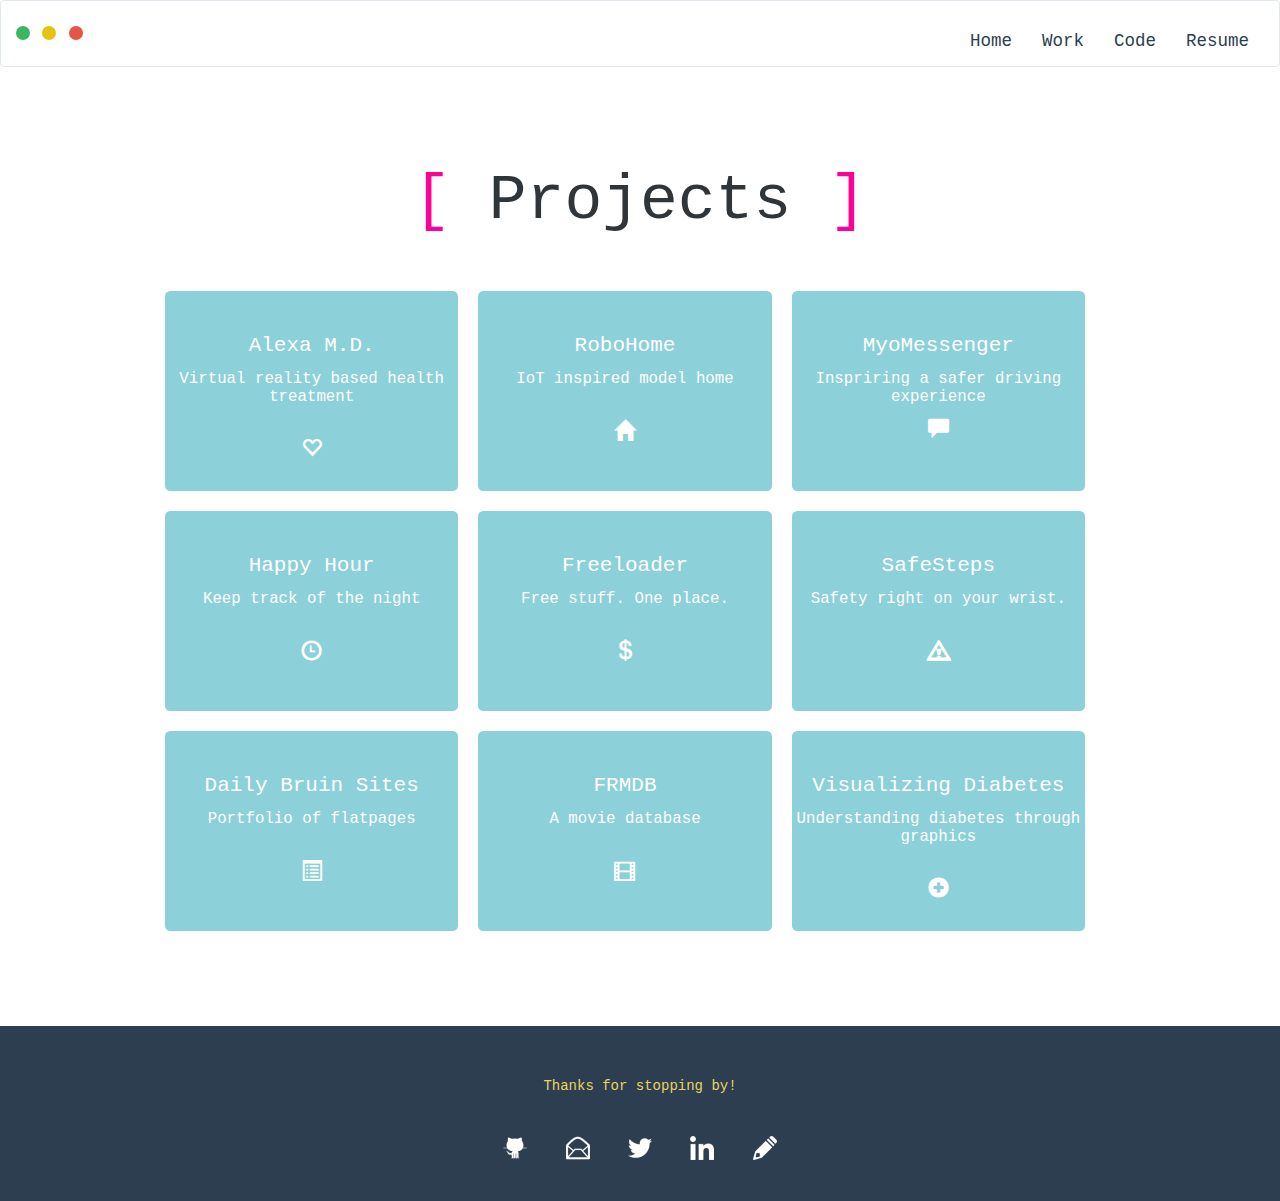
<file: code.html>
<!DOCTYPE html>
<html >
  <head>
    <meta charset="UTF-8">
    <title>Ruth Johnson - Code</title>
    
<link rel='stylesheet prefetch' href='https://maxcdn.bootstrapcdn.com/bootstrap/3.3.6/css/bootstrap.min.css'>
<link rel='stylesheet prefetch' href='https://maxcdn.bootstrapcdn.com/font-awesome/4.5.0/css/font-awesome.min.css'>

<link rel="stylesheet" href="css/code.css">
    
    
  </head>

  <body>
    <nav class="navbar navbar-default">
  <div class="container-fluid">
    <!-- Brand and toggle get grouped for better mobile display -->
    <a href="index.html"><div class="navbar-header"></a>
    <a href="index.html"><div class="button green"></div></a>
    <a href="index.html"><div class="button yellow"></div></a>
    <a href="index.html"><div class="button red"></div></a>
    
    </div>

    <!-- Collect the nav links, forms, and other content for toggling -->
    <div class="collapse navbar-collapse" id="bs-example-navbar-collapse-1">
  
      <ul class="nav navbar-nav navbar-right">
        <li><a href="index.html">Home</a></li>
        <li><a href="work.html">Work</a></li>
        <li><a href="code.html">Code</a></li>
        <li><a href="resume.pdf">Resume</a></li>
      </ul>
    </div><!-- /.navbar-collapse -->
  </div><!-- /.container-fluid -->
</nav>
    <div class="wrapper">
  <div class="header">
    <h1 class="header__title">
      <span id="pink">[</span> Projects <span id="pink">]</span>
    </h1>
  </div>

  <div class="cards">

    <div class=" card [ is-collapsed ] ">
      <div class="card__inner [ js-expander ]">
        <span>Alexa M.D.</span>
        <h4>Virtual reality based health treatment</h4>
        <span class="glyphicon glyphicon-heart-empty" id="icon"></span>
      </div>
      <div class="card__expander">  
        <div class="col-sm-4">
        <h3>Alexa M.D.</h3> 
          <h4><span id="star" class="glyphicon glyphicon-star"></span> Best Healthcare Wearable Hack/ Best use of Amazon Alexa</h4>
        <h4>TreeHacks 2016</h4>
          <a href="http://devpost.com/software/alexa-m-d-ya4w5u"><span class="glyphicon glyphicon-link"></span></a>
          <a href="https://github.com/AkhilNadendla/Tree-Hacks-Jarvis-MD"><span class="glyphicon glyphicon-folder-open"></span></a>
        </div>
        <div class="col-sm-8" id="list">
          <li>Created a mental health treatment application by setting up a virtual environment for exposure therapy using the Amazon Echo and Oculus Rift.</li>
          <li>Also designed an automated medicine dispenser using Intel Edison, 3D printing, and laser cutting.</li>
        </div>
      </div>
    </div>

    <div class=" card [ is-collapsed ] ">
      <div class="card__inner [ js-expander ]">
        <span>RoboHome</span>
        <h4>IoT inspired model home</h4>
          <span class="glyphicon glyphicon-home" id="icon"></span>
      </div>
      <div class="card__expander">
        <i class="fa fa-close [ js-collapser ]"></i>
        <div class="col-sm-4">
        <h3>RoboHome</h3> 
          <h4><span class="glyphicon glyphicon-star" id="star"></span> 1st Place Overall Winner</h4>
        <h4>IDEA Hacks 2016</h4>
          <a href="https://vimeo.com/152070027"><span class="glyphicon glyphicon-link"></span></a>
          <a href="https://github.com/kfrankc/RoboHome"><span class="glyphicon glyphicon-folder-open"></span></a>
        </div>
        <div class="col-sm-8" id="list">
          <li>IoT themed smart home model implementing automatic lighting, doors, T.V., and "shower" through an Android app, Myo armband, and website.</li>
          <li>Powered through Arduino Uno, and assembled using 3D printing and soldering.</li>
        </div>
      </div>
    </div>

    <div class=" card [ is-collapsed ] ">
      <div class="card__inner [ js-expander ]">
        <span>MyoMessenger</span>
        <h4>Inspriring a safer driving experience</h4>
        <span class="glyphicon glyphicon-comment"></span>
      </div>
      <div class="card__expander">
        <i class="fa fa-close [ js-collapser ]"></i>
       <div class="col-sm-4">
        <h3>MyoMessenger</h3>
        <h4><span id="star" class="glyphicon glyphicon-star"></span> Top 4 Finalists</h4>
        <h4>Cal Hacks 2.0</h4>
          <a href="http://devpost.com/software/myomessenger-uc5go0"><span class="glyphicon glyphicon-link"></span></a>
          <a href="https://github.com/kfrankc/MyoMessenger"><span class="glyphicon glyphicon-folder-open"></span></a>
        </div>
        <div class="col-sm-8" id="list">
          <li>Designed an app to create a safer driving expereience by using the Myo armband to send messages through hand gestures.</li>
          <li>Also used the Muse headband to detect and notify drivers when they are falling asleep.</li>
        </div>
      </div>
    </div>

    <div class=" card [ is-collapsed ] ">
      <div class="card__inner [ js-expander ]">
        <span>Happy Hour</span>
        <h4>Keep track of the night</h4>
        <span class="glyphicon glyphicon-time" id="icon"></span>
      </div>
      <div class="card__expander">
        <i class="fa fa-close [ js-collapser ]"></i>
        <div class="col-sm-4">
        <h3>Happy Hour</h3> 
          <h4><span id="star" class="glyphicon glyphicon-star"></span> Best Uber Hack</h4>
        <h4>Cal Hacks 2.0</h4>
          <a href="http://devpost.com/software/happyhour"><span class="glyphicon glyphicon-link"></span></a>
          <a href="https://github.com/ruthjohnson95/HappyHour"><span class="glyphicon glyphicon-folder-open"></span></a>
        </div>
        <div class="col-sm-8" id="list">
          <li>Inspired by college-age drinking, our team created a Pebble application that keeps track of a user's number of drinks and calculates the BMI.</li>
          <li>App notifies user when they are above the legal limit.</li>
          <li>User can request Uber information from their watch as well.</li>
        </div>
      </div>
    </div>

    <div class=" card [ is-collapsed ] ">
      <div class="card__inner [ js-expander ]">
        <span>Freeloader</span>
        <h4>Free stuff. One place.</h4>
        <span id="icon" class="glyphicon glyphicon-usd"></span>
      </div>
      <div class="card__expander">
        <i class="fa fa-close [ js-collapser ]"></i>
        <div class="col-sm-4">
        <h3>Freeloader</h3> 
          <h4><span id="star" class="glyphicon glyphicon-star"></span> Winner Popular Choice</h4>
        <h4>SB Hacks 2015</h4>
          <a href="http://kaspii.github.io/free-loader/newIndex.html"><span class="glyphicon glyphicon-link"></span></a>
          <a href="http://devpost.com/software/freeloader"><span class="glyphicon glyphicon-folder-open"></span></a>
        </div>
        <div class="col-sm-8" id="list">
          <li>Created a Facebook web application that finds free events and opportunities by parsing through user's newsfeed and Facebook groups.</li>
          <li>
          Enables users to search by specific item or by school.
          </li>
        </div>
      </div>
    </div>

    <div class=" card [ is-collapsed ] ">
      <div class="card__inner [ js-expander ]">
        <span>SafeSteps</span>
        <h4>Safety right on your wrist.</h4>
        <span id="icon" class = "glyphicon glyphicon-warning-sign"></span>
      </div>
      <div class="card__expander">
        <i class="fa fa-close [ js-collapser ]"></i>
<div class="col-sm-4">
        <h3>SafeSteps</h3> 
        <h4>Hack the Planet 2015</h4>
          <a href="http://devpost.com/software/safesteps"><span class="glyphicon glyphicon-link"></span></a>
          <a href="https://github.com/ruthjohnson95/SafeSteps"><span class="glyphicon glyphicon-folder-open"></span></a>
        </div>
        <div class="col-sm-8" id="list">
          <li>Pebble app that acts as an emergency help system at one press of a button.</li>
          <li>With one button, user can contact a set of listed contacts with a text message with their location and call with a pre-recorded message using Twilio.</li>
        </div>
      </div>
    </div>

    <div class=" card [ is-collapsed ] ">
      <div class="card__inner [ js-expander ]">
        <span>Daily Bruin Sites</span>
        <h4>Portfolio of flatpages</h4>
        <span id="icon" class="glyphicon glyphicon-list-alt"></span>
      </div>
      <div class="card__expander">
       <div class="col-sm-4">
        <h3>Daily Bruin Sites</h3> 
          <p>(links on titles)</p>
        </div>
        <div class="col-sm-8" id="list">
          <li>Comilation of various flatpages and projects designed for the Daily Bruin website.</li>
          <li><a href="http://dailybruin.com/usac-election-2016/">USAC 2016</a> - website containing all live updates and information for the 2016 USAC election</li>
          <li><a href="http://graphics.dailybruin.com/stripping-away-the-paint/">Stripping Away the Paint</a> - flat-page designed for quarterly magazine, Prime</li>
          <li><a href="http://graphics.dailybruin.com/billy_martin/">Billy Martin</a> - page covering story of UCLA tennis coach</li>
        </div>
      </div>
    </div>

    <div class=" card [ is-collapsed ] ">
      <div class="card__inner [ js-expander ]">
        <span>FRMDB</span>
        <h4>A movie database</h4>
        <span id="icon" class="glyphicon glyphicon-film"></span>
      </div>
      <div class="card__expander">
      <div class="col-sm-4">
        <h3>FRMDB</h3> 
        <h4>Summer 2015</h4>
          <a href="http://kfrankc.me/FRMDB/index.html"><span class="glyphicon glyphicon-link"></span></a>
          <a href="https://github.com/kfrankc/FRMDB"><span class="glyphicon glyphicon-folder-open"></span></a>
      </div>
        <div class="col-sm-8" id="list">
        <li>website database that holds rankings of movies and books</li>
        <li>built using Google spreadsheets API, JQuery, Bootstrap framework</li>
        <li>inspired by Life Sci 15 Professor Jay Phelan
        </div>
      </div>
    </div>

    <div class=" card [ is-collapsed ] ">
      <div class="card__inner [ js-expander ] ">
        <span>Visualizing Diabetes</span>
        <h4>Understanding diabetes through graphics</h4>
        <span id="icon" class="glyphicon glyphicon-plus-sign"></span>
      </div>
      <div class="card__expander">
        <div class="col-sm-4">
        <h3>Data Visualization for Diabetes</h3> 
        <h4>PennApps 2016</h4>
          <a href="http://devpost.com/software/data-visualization-for-diabetes"><span class="glyphicon glyphicon-link"></span></a>
          <a href="https://github.com/kfrankc/diabetes-visualization"><span class="glyphicon glyphicon-folder-open"></span></a>
        </div>
       <div class="col-sm-8" id="list">
        <li>created data visualization of diabetes prevalence around the world to increase awareness</li>
        <li>parsed json data and used webgl to output interactive globe showing population with the diabetes per country</li>
       </div>
      </div>
    </div>

  </div>
</div>
<footer>
  <div>
  <p id="thank_you"> Thanks for stopping by!</p>
  <div class="icons">
    <a href="https://github.com/ruthjohnson95"><img src="img/github-24.png"></a>
    <a href="mailto:ruthjohnson@ucla.edu"><img src="img/email-24.png"></a>
    <a href="https://twitter.com/ruthie_johnson"><img src="img/twitter-24.png"></a>
    <a href="https://www.linkedin.com/in/ruthjohnson13"><img src="img/linkedin-24.png"></a>
    <a href="https://medium.com/@ruthiejohnson"><img src="img/pencil-24.png"></a>
  </div>
  </div>
</footer>
    <script src='https://ajax.googleapis.com/ajax/libs/jquery/1.11.1/jquery.min.js'></script>

        <script src="js/index.js"></script>
    
  </body>

</html>
</file>
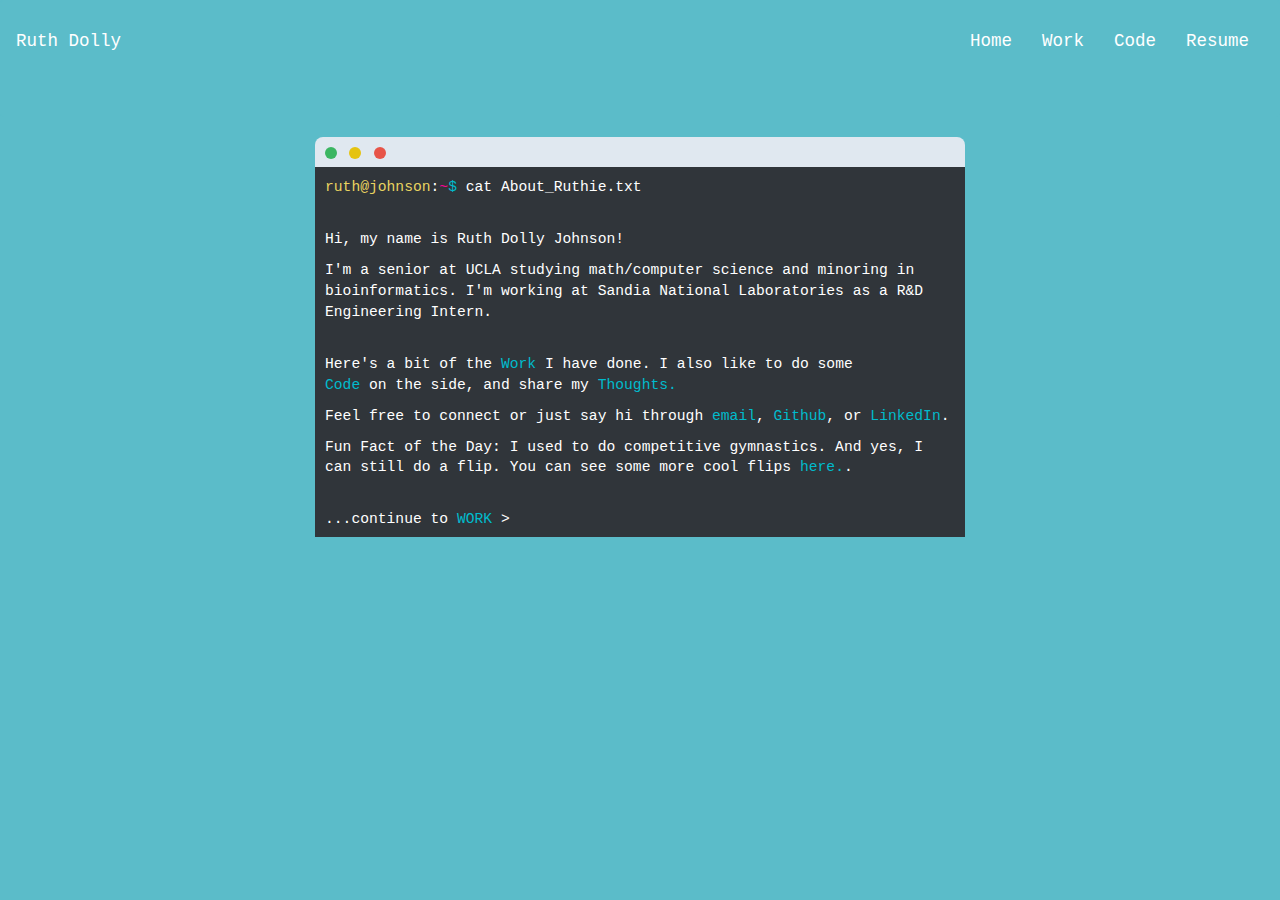
<file: skip.html>
<html> 
<head> 
<title>Ruth Johnson</title> 


<link rel="stylesheet" href="https://maxcdn.bootstrapcdn.com/bootstrap/3.3.2/css/bootstrap.min.css">
<script src="https://ajax.googleapis.com/ajax/libs/jquery/1.11.1/jquery.min.js"></script>
<script src="https://maxcdn.bootstrapcdn.com/bootstrap/3.3.1/js/bootstrap.min.js"></script>
<scipt src="https://maxcdn.bootstrapcdn.com/font-awesome/4.5.0/css/font-awesome.min.css"></scipt>
<link rel="stylesheet" href="css/style.css">
</head> 
<body> 
 
<div class="main">
<nav class="navbar navbar-default">
  <div class="container-fluid">
    <!-- Brand and toggle get grouped for better mobile display -->
    <div class="navbar-header">
      <button type="button" class="navbar-toggle collapsed" data-toggle="collapse" data-target="#bs-example-navbar-collapse-1" aria-expanded="false">
        <span class="sr-only">Toggle navigation</span>
        <span class="icon-bar"></span>
        <span class="icon-bar"></span>
        <span class="icon-bar"></span>
      </button>
      <a class="navbar-brand" href="#">Ruth Dolly</a>
    </div>

    <!-- Collect the nav links, forms, and other content for toggling -->
    <div class="collapse navbar-collapse" id="bs-example-navbar-collapse-1">
  
      <ul class="nav navbar-nav navbar-right">
        <li><a href="index.html">Home</a></li>
        <li><a href="work.html">Work</a></li>
        <li><a href="code.html">Code</a></li>
        <li><a href="resume.pdf">Resume</a></li>
      </ul>
    </div><!-- /.navbar-collapse -->
  </div><!-- /.container-fluid -->
</nav>
<div class="terminal-window">
  <header>
    <div class="button green"></div>
    <div class="button yellow"></div>
    <div class="button red"></div>
  </header>
  <section class="terminal">
    <div id="console"></div> 
    <p><span id='a'>ruth@johnson</span>:<span id='b'>~</span><span id='c'>$</span> cat About_Ruthie.txt</p>
    <br/>
    <p>Hi, my name is Ruth Dolly Johnson!</p>
    <p>I'm a senior at UCLA studying math/computer science and minoring in
bioinformatics. I'm working at Sandia National Laboratories as a
R&D Engineering Intern.</p>
    <br/>
    <p>Here's a bit of the <a href="work.html">Work</a> I have done. I also like to do some <br/><a href="code.html">Code</a> on the side, and share my <a href="https://medium.com/@ruthiejohnson">Thoughts.</a></p>

    <p>Feel free to connect or just say hi through <a href="mailto:ruthjohnson@ucla.edu">email</a>,  <a href="https://github.com/ruthjohnson95">Github</a>, or  <a href="https://www.linkedin.com/in/ruthjohnson13">LinkedIn</a>.</p>

    <p>Fun Fact of the Day: I used to do competitive gymnastics. And yes, I can 
      still do a flip. You can see some more cool flips <a href="https://www.youtube.com/watch?v=Jh0s3gE7KMw">here.</a>.</p>
    <br/>

    <p>...continue to <a href="work.html">WORK</a> ></p>
  </section>
</div>
</div>
</nav>
</body> 
</html>
</file>
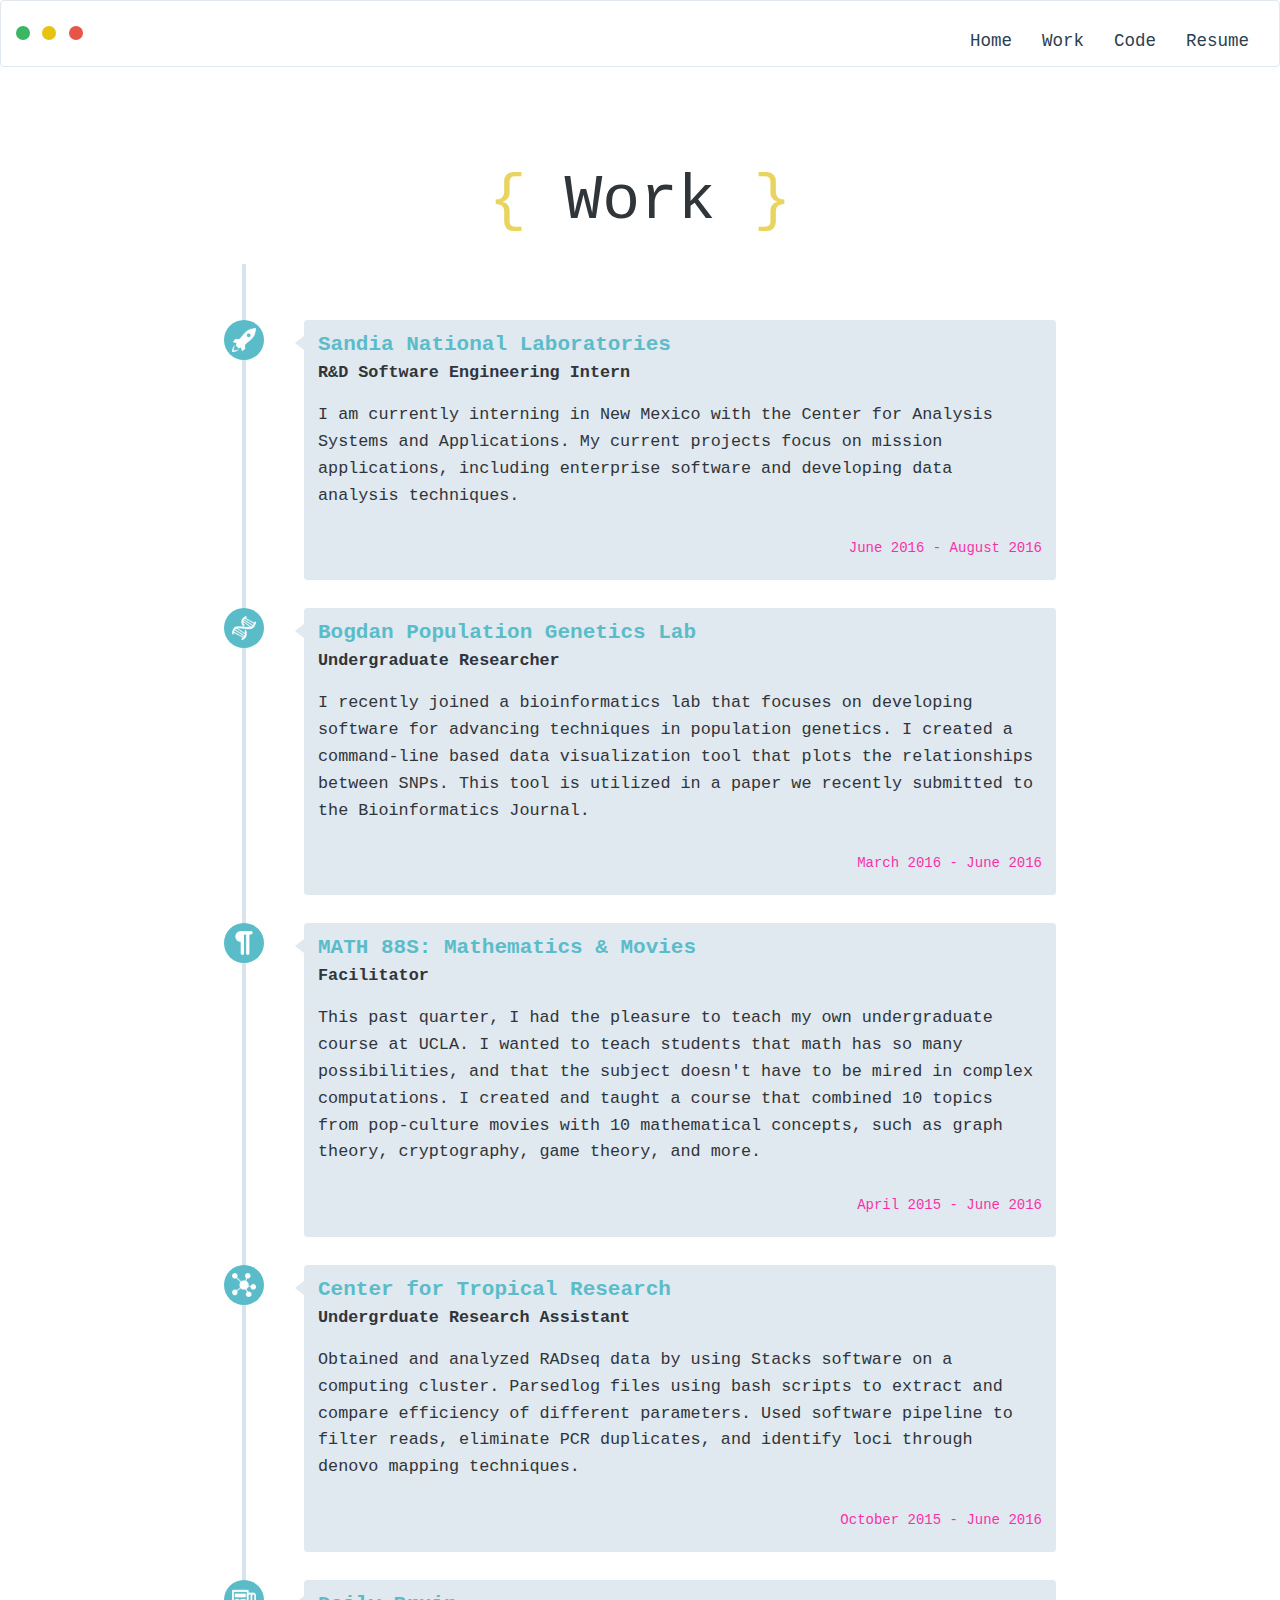
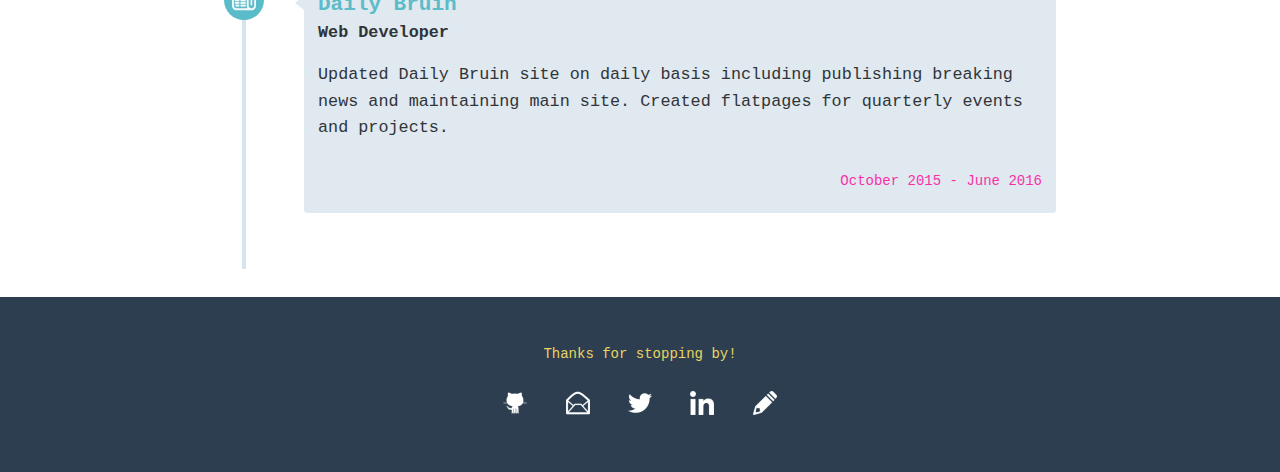
<file: work.html>
<html> 

<html lang="en" class="no-js">
<head>
	<meta charset="UTF-8">
	<meta name="viewport" content="width=device-width, initial-scale=1">

	<link href='http://fonts.googleapis.com/css?family=Droid+Serif|Open+Sans:400,700' rel='stylesheet' type='text/css'>
	<link rel='stylesheet prefetch' href='https://maxcdn.bootstrapcdn.com/bootstrap/3.3.6/css/bootstrap.min.css'>

	<link rel="stylesheet" href="css/reset.css"> <!-- CSS reset -->
	<link rel="stylesheet" href="css/work.css">

	<script src="js/modernizr.js"></script> <!-- Modernizr -->
  	
	<title>Ruth Johnson - Work</title>

	
</head>
<body>
<nav class="navbar navbar-default">
  <div class="container-fluid">
    <!-- Brand and toggle get grouped for better mobile display -->
    <a href="index.html"><div class="navbar-header"></a>
    <a href="index.html"><div class="button green"></div></a>
    <a href="index.html"><div class="button yellow"></div></a>
    <a href="index.html"><div class="button red"></div></a>
    
    </div>

    <!-- Collect the nav links, forms, and other content for toggling -->
    <div class="collapse navbar-collapse" id="bs-example-navbar-collapse-1">
  
      <ul class="nav navbar-nav navbar-right">
      <li><a href="index.html">Home</a></li>
        <li><a href="work.html">Work</a></li>
        <li><a href="code.html">Code</a></li>
        <li><a href="resume.pdf">Resume</a></li>
      </ul>
    </div><!-- /.navbar-collapse -->
  </div><!-- /.container-fluid -->
</nav>
	<header>
    <h1>
    <span id="a">{</span> Work <span id="a">}</span>
    </h1>
    <!--<hr id = "line">-->
  </header>

	<section id="cd-timeline" class="cd-container">
		<div class="cd-timeline-block">
			<div class="cd-timeline-img cd-picture">
				<img src="img/rocket.png">
			</div> <!-- cd-timeline-img -->

			<div class="cd-timeline-content">
				<h2>Sandia National Laboratories</h2>
        <h4 id="position">R&D Software Engineering Intern</h4>
				<p>I am currently interning in New Mexico with the Center for Analysis Systems and Applications. My current projects focus on mission applications, including enterprise software and developing data analysis techniques.</p>
				<!--<a href="#0" class="cd-read-more">Read more</a>-->
				<span class="cd-date">June 2016 - August 2016</span>
			</div> <!-- cd-timeline-content -->
		</div> <!-- cd-timeline-block -->

		<div class="cd-timeline-block">
			<div class="cd-timeline-img cd-movie">
				<img src="img/dna.png">
			</div> <!-- cd-timeline-img -->

			<div class="cd-timeline-content">
				<h2>Bogdan Population Genetics Lab</h2>
        <h4 id="position">Undergraduate Researcher</h4>
				<p>I recently joined a bioinformatics lab that focuses on developing software for advancing techniques in population genetics. I created a command-line based data visualization tool that plots the relationships between SNPs. This tool is utilized in a paper we recently submitted to the Bioinformatics Journal.</p>
				<!--<a href="#0" class="cd-read-more">Read more</a>-->
				<span class="cd-date">March 2016 - June 2016</span>
			</div> <!-- cd-timeline-content -->
		</div> <!-- cd-timeline-block -->

		<div class="cd-timeline-block">
			<div class="cd-timeline-img cd-picture">
				<img src="img/pi.png">
			</div> <!-- cd-timeline-img -->

			<div class="cd-timeline-content">
				<h2>MATH 88S: Mathematics & Movies</h2>
				<h4 id="position">Facilitator</h4>
				<p>This past quarter, I had the pleasure to teach my own undergraduate course at UCLA. I wanted to teach students that math has so many possibilities, and that the subject doesn't have to be mired in complex computations. I created and taught a course that combined 10 topics from pop-culture movies with 10 mathematical concepts, such as graph theory, cryptography, game theory, and more. </p>
				<!--<a href="#0" class="cd-read-more">Read more</a>-->
				<span class="cd-date">April 2015 - June 2016</span>
			</div> <!-- cd-timeline-content -->
		</div> <!-- cd-timeline-block -->

		<div class="cd-timeline-block">
			<div class="cd-timeline-img cd-location">
				<img src="img/research.png">
			</div> <!-- cd-timeline-img -->

			<div class="cd-timeline-content">
				<h2>Center for Tropical Research</h2>
        <h4 id="position">Undergrduate Research Assistant</h4>
				<p>Obtained and analyzed RADseq data by using Stacks software on a computing cluster. Parsedlog files using bash scripts to extract and compare efficiency of different parameters. Used software pipeline to filter reads, eliminate PCR duplicates, and identify loci through denovo mapping techniques.</p>
				<!--<a href="#0" class="cd-read-more">Read more</a>-->
				<span class="cd-date">October 2015 - June 2016</span>
			</div> <!-- cd-timeline-content -->
		</div> <!-- cd-timeline-block -->

		<div class="cd-timeline-block">
			<div class="cd-timeline-img cd-location">
				<img src="img/news.png">
			</div> <!-- cd-timeline-img -->

			<div class="cd-timeline-content">
				<h2>Daily Bruin</h2>
        <h4 id="position">Web Developer</h4>
				<p>Updated Daily Bruin site on daily basis including publishing breaking news and maintaining main site. Created flatpages for quarterly events and projects. </p>
				<!--<a href="#0" class="cd-read-more">Read more</a>-->
				<span class="cd-date">October 2015 - June 2016</span>
			</div> <!-- cd-timeline-content -->
		</div> <!-- cd-timeline-block -->
			
		</div> <!-- cd-timeline-block -->

	<!--<div class="cd-timeline-block">
			<div class="cd-timeline-img cd-location">
				<img src="img/resume-24.png">
			</div> 

			<div class="cd-timeline-content">
				
        	<h2>Resume</h2>
        	<a href="resume.pdf" style="color:#30353A;" target="_blank"><h4 id="position">click here to download</h4></a>
				<span class="cd-date">updated July 2016</span>
			</div> 
		</div>
			
		</div> --> <!-- cd-timeline-block -->	
	</section> <!-- cd-timeline -->
  
<script src="http://ajax.googleapis.com/ajax/libs/jquery/1.11.0/jquery.min.js"></script>
<script src="js/main.js"></script> <!-- Resource jQuery -->


<footer>
  <div>
  <p id="thank_you"> Thanks for stopping by!</p>
  <div class="icons">
    <a href="https://github.com/ruthjohnson95"><img src="img/github-24.png"></a>
    <a href="mailto:ruthjohnson@ucla.edu"><img src="img/email-24.png"></a>
    <a href="https://twitter.com/ruthie_johnson"><img src="img/twitter-24.png"></a>
    <a href="https://www.linkedin.com/in/ruthjohnson13"><img src="img/linkedin-24.png"></a>
    <a href="https://medium.com/@ruthiejohnson"><img src="img/pencil-24.png"></a>
  </div>
  </div>
</footer>
  
</body>


</html>
</file>
<file: css/code.css>
* {
  box-sizing: border-box;
}

body {
  background: white;
  font-family: Menlo, Monaco, "Consolas", "Courier New", "Courier";
  color: #E0E8F0;
}

.wrapper {
  margin: 5em auto;
  max-width: 1000px;
}

.header {
  padding: 30px 30px 0;
  text-align: center;
}
.header__title {
  margin: 0;
  font-size: 4.5em;
  font-weight: 500;
  line-height: 1.1;
  font-family: Menlo, Monaco, "Consolas", "Courier New", "Courier";
  color: #30353A;
  padding-bottom: 30px;
}
.header__subtitle {
  margin: 0;
  font-size: 1.5em;
  color: #5BBCC9;
  font-family: 'Yesteryear', cursive;
  font-weight: 500;
  line-height: 1.1;
}

.cards {
  padding: 15px;
  display: -webkit-box;
  display: -webkit-flex;
  display: -ms-flexbox;
  display: flex;
  -webkit-flex-flow: row wrap;
      -ms-flex-flow: row wrap;
          flex-flow: row wrap;
}

.card {
  margin: 10px;
  width: calc((100% / 3) - 30px);
  -webkit-transition: all 0.2s ease-in-out;
  transition: all 0.2s ease-in-out;
}
@media screen and (max-width: 991px) {
  .card {
    width: calc((100% / 2) - 30px);
  }
}
@media screen and (max-width: 767px) {
  .card {
    width: 100%;
  }
}
.card:hover .card__inner {
  background-color: #3595a2;
  -webkit-transform: scale(1.05);
          transform: scale(1.05);
}
.card__inner h4 {
  font-size: .75em;
}
.card__inner {
  border-radius: 0.25em;
  width: 100%;
  padding-top: 40px;
  height: 200px;
  position: relative;
  cursor: pointer;
  background-color: #8cd0d9;
  color: white;
  font-size: 1.5em;
  text-align: center;
  -webkit-transition: all 0.2s ease-in-out;
  transition: all 0.2s ease-in-out;
}
.card__inner:after {
  -webkit-transition: all 0.3s ease-in-out;
  transition: all 0.3s ease-in-out;
}
.card__expander {
  -webkit-transition: all 0.2s ease-in-out;
  transition: all 0.2s ease-in-out;
  background-color: #E0E8F0;
  width: 100%;
  /*position: relative;
  display: flex;*/
  -webkit-box-pack: left;
  -webkit-justify-content: left;
      -ms-flex-pack: left;
          justify-content: left;
  /*align-items: center;*/
  color: #30353A;
  font-size: 1.2em;
}
.card__expander .fa {
  font-size: 0.75em;
  position: absolute;
  top: 10px;
  right: 10px;
  cursor: pointer;
}
.card__expander .fa:hover {
  opacity: 0.9;
}
.card.is-collapsed .card__inner:after {
  content: "";
  opacity: 0;
}
.card.is-collapsed .card__expander {
  max-height: 0;
  min-height: 0;
  overflow: hidden;
  margin-top: 0;
  opacity: 0;
}
.card.is-expanded .card__inner {
  background-color: #3595a2;
}
.card.is-expanded .card__inner:after {
  content: "";
  opacity: 1;
  display: block;
  height: 0;
  width: 0;
  position: absolute;
  bottom: -30px;
  left: calc(50% - 15px);
  border-left: 15px solid transparent;
  border-right: 15px solid transparent;
  border-bottom: 15px solid #E0E8F0;
}
.card.is-expanded .card__inner .fa:before {
  content: "\f115";
}
.card.is-expanded .card__expander {
  max-height: 1000px;
  min-height: 200px;
  overflow: visible;
  margin-top: 30px;
  opacity: 1;
  border-radius: 0.25em;
}
.card.is-expanded:hover .card__inner {
  -webkit-transform: scale(1);
          transform: scale(1);
}
.card.is-inactive .card__inner {
  pointer-events: none;
  opacity: 0.5;
}
.card.is-inactive:hover .card__inner {
  background-color: #5BBCC9;
  -webkit-transform: scale(1);
          transform: scale(1);
}

@media screen and (min-width: 992px) {
  .card:nth-of-type(3n+2) .card__expander {
    margin-left: calc(-100% - 30px);
  }

  .card:nth-of-type(3n+3) .card__expander {
    margin-left: calc(-200% - 60px);
  }

  .card:nth-of-type(3n+4) {
    clear: left;
  }

  .card__expander {
    width: calc(300% + 60px);
  }
}
@media screen and (min-width: 768px) and (max-width: 991px) {
  .card:nth-of-type(2n+2) .card__expander {
    margin-left: calc(-100% - 30px);
  }

  .card:nth-of-type(2n+3) {
    clear: left;
  }

  .card__expander {
    width: calc(200% + 30px);
  }
}
#icon {
  padding-top: 20px;
  /*color: #ff0096;*/
}

#list {
  padding-top: 25px;
}

#star {
  color: #E9D460;
}

#pink {
  color: #ff0096;
}
  footer {
    height: 175px;
    background-color: #2C3E50;
    color: #E9D460;
    text-align: center;
  }
  #thank_you{
    padding-top: 50px;
  }
  .icons{
    margin:  0 auto;
    padding-top: 30px;
  }
  .icons img{
    padding-right:15px;
    padding-left: 15px;
  }
.button {
  width: 14px;
  height: 14px;
  margin: 10px 4px 0 0;
  display: inline-block;
  border-radius: 8px;
}  
.button.green {
  background: #3BB662;
}

.button.yellow {
  background: #E5C30F;
}

.button.red {
  background: #E75448;
}
.navbar-default {
  background-color: white;
  border-color: #E0E8F0;
  padding-top: 15px;
}
.navbar {
    min-height: 30px;
}
.navbar-default .navbar-nav>li>a {
color: #2C3E50;
font-size: 125%;
font-family: Menlo, Monaco, "Consolas", "Courier New", "Courier";
}
.col-sm-4{
  padding-left: 30px;
  padding-top: 10px;
  }

a{
  color:#2C3E50;
}
</file>
<file: css/style.css>
<link href='http://fonts.googleapis.com/css?family=Lato&subset=latin,latin-ext' rel='stylesheet' type='text/css'>

p, h1, h2, h3, h4, h5{
  font-family: Menlo, Monaco, "Consolas", "Courier New", "Courier";
  color: #092930;
}

h1{
  font-weight: 600;
  font-size: 50px;
}

.navbar-default {
    background-color: #5BBCC9;
    border-color: #5BBCC9;
    padding-bottom: 50px;
    padding-top: 15px;
}
.navbar-default .navbar-nav>li>a {
  color: white;
  font-size: 125%;
}
.navbar-default .navbar-brand {
    color: white;
    font-size: 125%;
}

.main{
  background-color: #5BBCC9;
  padding-top: 0;
  padding-bottom: 100px;
  height: 100%
}
  body {
  backgrond-color: #2C3E50;
  font-family: Menlo, Monaco, "Consolas", "Courier New", "Courier";
}
body p{
  font-weight: 200;
}
.highlights{
  margin: auto;
  width: 70%;
}

#highlights{
  padding-top: 50px;
  padding-bottom: 50px;
  text-align: center;
}
#sub_heading{
  color: #6C7A89;
  padding-bottom: 50px;
}
.highlights img{
  padding-right: 35px;
  padding-top: 10px;
  padding-bottom: 10px;

}

.highlights p{
  font-size: 19px;
}

.highlights h3{
 color: #2C3E50;
}

.highlights h4{
  color: #5BBCC9;
}

.panel2{
  background-color: white;
}

.media-body{
  padding-top: 10px;
  padding-bottom: 10px;
}

.terminal-window {
  text-align: left;
  width: 650px;
  height: 400px;
  border-radius: 10px;
  margin: auto;
  position: relative;
}

.terminal-window header {
  background: #E0E8F0;
  height: 30px;
  border-radius: 8px 8px 0 0;
  padding-left: 10px;
}

.terminal-window header .button {
  width: 12px;
  height: 12px;
  margin: 10px 4px 0 0;
  display: inline-block;
  border-radius: 8px;
}

.terminal-window header .button.green {
  background: #3BB662;
}

.terminal-window header .button.yellow {
  background: #E5C30F;
}

.terminal-window header .button.red {
  background: #E75448;
}

.terminal-window section.terminal {
  color: white;
  font-family: Menlo, Monaco, "Consolas", "Courier New", "Courier";
  font-size: 11pt;
  background: #30353A;
  padding: 10px;
  box-sizing: border-box;
  position: absolute;
  width: 100%;
  top: 30px;
  bottom: 0;
  overflow: auto;
}

.terminal-data { display: none; }
.terminal-window .gray { color: gray; }
.terminal-window .green { color: green;}
  #console {
    color: #fff;
    width:850px;
    /*margin-left:auto;
    margin-right:auto;
    margin-top:100px;*/
  }
  a {
    color: #0bc;
    text-decoration: none;
  }
  #a {
    color: #E9D460;
  }
  #c {
    color: #0bc;
  }
  #b {
    color: #ff0096;
  }

  footer {
    height: 175px;
    background-color: #2C3E50;
    color: #E9D460;
    text-align: center;
  }
  #thank_you{
    padding-top: 50px;
  }
  .icons{
    margin:  0 auto;
    padding-top: 30px;
  }
  .icons img{
    padding-right:15px;
    padding-left: 15px;
  }
  .skip{
  text-align: left;
  width: 650px;
  height: 100px;
  border-radius: 10px;
  margin: auto;
  position: relative;

  }
</file>
<file: css/work.css>
html * {
  -webkit-font-smoothing: antialiased;
  -moz-osx-font-smoothing: grayscale;
}

*, *:after, *:before {
  -webkit-box-sizing: border-box;
  -moz-box-sizing: border-box;
  box-sizing: border-box;
}

.navbar-default {
	background-color: white;
	border-color: #E0E8F0;
	padding-top: 15px;
}
.navbar {
    min-height: 30px;
}
.navbar-default .navbar-nav>li>a {
color: #2C3E50;
font-family: Menlo, Monaco, "Consolas", "Courier New", "Courier";
font-size: 125%;
}

body {
  font-family: Menlo, Monaco, "Consolas", "Courier New", "Courier";
  color: #30353A;
  background-color:white;
  font-size: 14px;
}

a {
  color: #acb7c0;
  text-decoration: none;
}

img {
  max-width: 100%;
}

h1, h2 {
  font-weight: bold;
}

/* -------------------------------- 

Modules - reusable parts of our design

-------------------------------- */
.cd-container {
  /* this class is used to give a max-width to the element it is applied to, and center it horizontally when it reaches that max-width */
  width: 65%;
  max-width: 1170px;
  margin: 0 auto;
}
.cd-container::after {
  /* clearfix */
  content: '';
  display: table;
  clear: both;
}

/* -------------------------------- 

Main components 

-------------------------------- */
header {
  text-align: center;
}
header h1 {
  margin: 0;
  font-size: 4.5em;
  font-weight: 500;
  line-height: 1.1;
  font-family: Menlo, Monaco, "Consolas", "Courier New", "Courier";
  color: #30353A;
  padding-top: 80px;
}
@media only screen and (min-width: 1170px) {
  header {
  }
  header h1 {
    
  }
}
#a{
  color: #E9D460;
}

#cd-timeline {
  position: relative;
  padding: 2em 0;
  margin-top: 2em;
  margin-bottom: 2em;
}
#cd-timeline::before {
  /* this is the vertical line */
  content: '';
  position: absolute;
  top: 0;
  left: 18px;
  height: 100%;
  width: 4px;
  background: #d7e4ed;
}
@media only screen and () {
  #cd-timeline {
    margin-top: 3em;
    margin-bottom: 3em;
  }
  #cd-timeline::before {
    left: 0%;
    margin-left: -2px;
  }
}

.cd-timeline-block {
  position: relative;
  margin: 2em 0;
}
.cd-timeline-block:after {
  content: "";
  display: table;
  clear: both;
}
.cd-timeline-block:first-child {
  margin-top: 4em 0;
}
.cd-timeline-block:last-child {
  margin-bottom:4em 0;
}
@media only screen and () {
  .cd-timeline-block {
    margin: 4em 0;
  }
  .cd-timeline-block:first-child {
    margin-top: 0;
  }
  .cd-timeline-block:last-child {
    margin-bottom: 0;
  }
}

.cd-timeline-img {
  position: absolute;
  top: 0;
  left: 0;
  width: 40px;
  height: 40px;
  border-radius: 50%;
  /*box-shadow: 0 0 0 4px white, inset 0 2px 0 rgba(0, 0, 0, 0.08), 0 3px 0 4px rgba(0, 0, 0, 0.05);*/
}
.cd-timeline-img img {
  display: block;
  width: 24px;
  height: 24px;
  position: relative;
  left: 50%;
  top: 50%;
  margin-left: -12px;
  margin-top: -12px;
}
.cd-timeline-img.cd-picture {
  background: #5BBCC9;
}
.cd-timeline-img.cd-movie {
  background: #5BBCC9;
}
.cd-timeline-img.cd-location {
  background: #5BBCC9;
}
@media only screen and () {
  .cd-timeline-img {
    width: 60px;
    height: 60px;
    left: 50%;
    margin-left: -30px;

    -webkit-transform: translateZ(0);
    -webkit-backface-visibility: hidden;
  }
  .cssanimations .cd-timeline-img.is-hidden {
    visibility: hidden;
  }
  .cssanimations .cd-timeline-img.bounce-in {
    visibility: visible;
    -webkit-animation: cd-bounce-1 0.6s;
    -moz-animation: cd-bounce-1 0.6s;
    animation: cd-bounce-1 0.6s;
  }
}

@-webkit-keyframes cd-bounce-1 {
  0% {
    opacity: 0;
    -webkit-transform: scale(0.5);
  }

  60% {
    opacity: 1;
    -webkit-transform: scale(1.2);
  }

  100% {
    -webkit-transform: scale(1);
  }
}
@-moz-keyframes cd-bounce-1 {
  0% {
    opacity: 0;
    -moz-transform: scale(0.5);
  }

  60% {
    opacity: 1;
    -moz-transform: scale(1.2);
  }

  100% {
    -moz-transform: scale(1);
  }
}
@keyframes cd-bounce-1 {
  0% {
    opacity: 0;
    -webkit-transform: scale(0.5);
    -moz-transform: scale(0.5);
    -ms-transform: scale(0.5);
    -o-transform: scale(0.5);
    transform: scale(0.5);
  }

  60% {
    opacity: 1;
    -webkit-transform: scale(1.2);
    -moz-transform: scale(1.2);
    -ms-transform: scale(1.2);
    -o-transform: scale(1.2);
    transform: scale(1.2);
  }

  100% { 
    -webkit-transform: scale(1);
    -moz-transform: scale(1);
    -ms-transform: scale(1);
    -o-transform: scale(1);
    transform: scale(1);
  }
}
.cd-timeline-content {
  position: relative;
  margin-left: 80px;
  background: #E0E8F0;
  border-radius: 0.25em;
  padding: 1em;
  /*box-shadow: 0 3px 0 #d7e4ed*/;
  /*border-top: 25px solid #30353A;*/
}
.cd-timeline-content:after {
  content: "";
  display: table;
  clear: both;
}
.cd-timeline-content h2 {
  color: #5bbcc9;
  font-weight: bold;
}
.cd-timeline-content p, .cd-timeline-content .cd-read-more, .cd-timeline-content .cd-date {
  font-size: 1.0em;
}
.cd-timeline-content .cd-read-more, .cd-timeline-content .cd-date {
  display: inline-block;
}
.cd-timeline-content p {
  margin: 1.2em 0;
  line-height: 1.6;
}
.cd-timeline-content .cd-read-more {
  float: right;
  padding: .8em 1em;
  background: #acb7c0;
  color: white;
  border-radius: 0.25em;
}
.no-touch .cd-timeline-content .cd-read-more:hover {
  background-color: #bac4cb;
}
.cd-timeline-content .cd-date {
  /*float: left;*/
  float: right;
  padding: .8em 0;
  opacity: .8;
  color: #ff0096;
}
.cd-timeline-content::before {
  content: '';
  position: absolute;
  top: 16px;
  right: 100%;
  height: 0;
  width: 0;
  border: 7px solid transparent;
  border-right: 9px solid #E0E8F0;
}
@media only screen and (min-width: 768px) {
  .cd-timeline-content h2 {
    font-size: 1.5em;
    
  }
  .cd-timeline-content p {
    font-size: 1.2em;
  }
  .cd-timeline-content .cd-read-more, .cd-timeline-content .cd-date {
    font-size: 1.2em;
    font-size: 0.875rem;
  }
}

@media only screen and () {
  .cd-timeline-content {
    padding: 1.6em;
    width: 65%;
  } 
  .cd-timeline-content .cd-read-more {
    /*float: left;*/
    float: right;
  }
  .cd-timeline-content .cd-date {
    /*position: absolute;*/
    width: 100%;
    left: 122%;*/
    top: 6px;
    font-size: 1.0em;
  }
  .cd-timeline-block:nth-child() .cd-timeline-content {
   /* float: right;*/
    float: right;
    border-right-color: red;
  }
  .cd-timeline-block:nth-child() .cd-timeline-content::before {
    top: 24px;
    /*left: auto;
    right: 100%;*/
    border-color: transparent;
    border-right-color: red;
  }
  .cd-timeline-block:nth-child(even) .cd-timeline-content .cd-read-more {
    float: right;
  }
  .cd-timeline-block:nth-child(even) .cd-timeline-content .cd-date {
    right: auto;
    right: 122%;
    text-align: right;
  }
  .cssanimations .cd-timeline-content.is-hidden {
    visibility: hidden;
  }
  .cssanimations .cd-timeline-content.bounce-in {
    visibility: visible;
    -webkit-animation: cd-bounce-2 0.6s;
    -moz-animation: cd-bounce-2 0.6s;
    animation: cd-bounce-2 0.6s;
  }
}

@media only screen and () {
  /* inverse bounce effect on even content blocks */
  .cssanimations .cd-timeline-block:nth-child(even) .cd-timeline-content.bounce-in {
    -webkit-animation: cd-bounce-2-inverse 0.6s;
    -moz-animation: cd-bounce-2-inverse 0.6s;
    animation: cd-bounce-2-inverse 0.6s;
  }
}
@-webkit-keyframes cd-bounce-2 {
  0% {
    opacity: 0;
    -webkit-transform: translateX(-100px);
  }

  60% {
    opacity: 1;
    -webkit-transform: translateX(20px);
  }

  100% {
    -webkit-transform: translateX(0);
  }
}
@-moz-keyframes cd-bounce-2 {
  0% {
    opacity: 0;
    -moz-transform: translateX(-100px);
  }

  60% {
    opacity: 1;
    -moz-transform: translateX(20px);
  }

  100% {
    -moz-transform: translateX(0);
  }
}
@keyframes cd-bounce-2 {
  0% {
    opacity: 0;
    -webkit-transform: translateX(-100px);
    -moz-transform: translateX(-100px);
    -ms-transform: translateX(-100px);
    -o-transform: translateX(-100px);
    transform: translateX(-100px);
  }

  60% {
    opacity: 1;
    -webkit-transform: translateX(20px);
    -moz-transform: translateX(20px);
    -ms-transform: translateX(20px);
    -o-transform: translateX(20px);
    transform: translateX(20px);
  }

  100% {
    -webkit-transform: translateX(0);
    -moz-transform: translateX(0);
    -ms-transform: translateX(0);
    -o-transform: translateX(0);
    transform: translateX(0);
  }
}
@-webkit-keyframes cd-bounce-2-inverse {
  0% {
    opacity: 0;
    -webkit-transform: translateX(100px);
  }

  60% {
    opacity: 1;
    -webkit-transform: translateX(-20px);
  }

  100% {
    -webkit-transform: translateX(0);
  }
}
@-moz-keyframes cd-bounce-2-inverse {
  0% {
    opacity: 0;
    -moz-transform: translateX(100px);
  }

  60% {
    opacity: 1;
    -moz-transform: translateX(-20px);
  }

  100% {
    -moz-transform: translateX(0);
  }
}
@keyframes cd-bounce-2-inverse {
  0% {
    opacity: 0;
    -webkit-transform: translateX(100px);
    -moz-transform: translateX(100px);
    -ms-transform: translateX(100px);
    -o-transform: translateX(100px);
    transform: translateX(100px);
  }

  60% {
    opacity: 1;
    -webkit-transform: translateX(-20px);
    -moz-transform: translateX(-20px);
    -ms-transform: translateX(-20px);
    -o-transform: translateX(-20px);
    transform: translateX(-20px);
  }

  100% {
    -webkit-transform: translateX(0);
    -moz-transform: translateX(0);
    -ms-transform: translateX(0);
    -o-transform: translateX(0);
    transform: translateX(0);
  }
}

footer {
    height: 175px;
    background-color: #2C3E50;
    color: #E9D460;
    text-align: center;
  }
  #thank_you{
    padding-top: 50px;
  }
  .icons{
    margin:  0 auto;
    padding-top: 30px;
  }
  .icons img{
    padding-right:15px;
    padding-left: 15px;
  }
.button {
  width: 14px;
  height: 14px;
  margin: 10px 4px 0 0;
  display: inline-block;
  border-radius: 8px;
}  
.button.green {
  background: #3BB662;
}

.button.yellow {
  background: #E5C30F;
}

.button.red {
  background: #E75448;
}
#position{
  padding-top: 10px;
  font-weight: 800;
}
h4{
  font-size: 1.2em;
}
</file>
